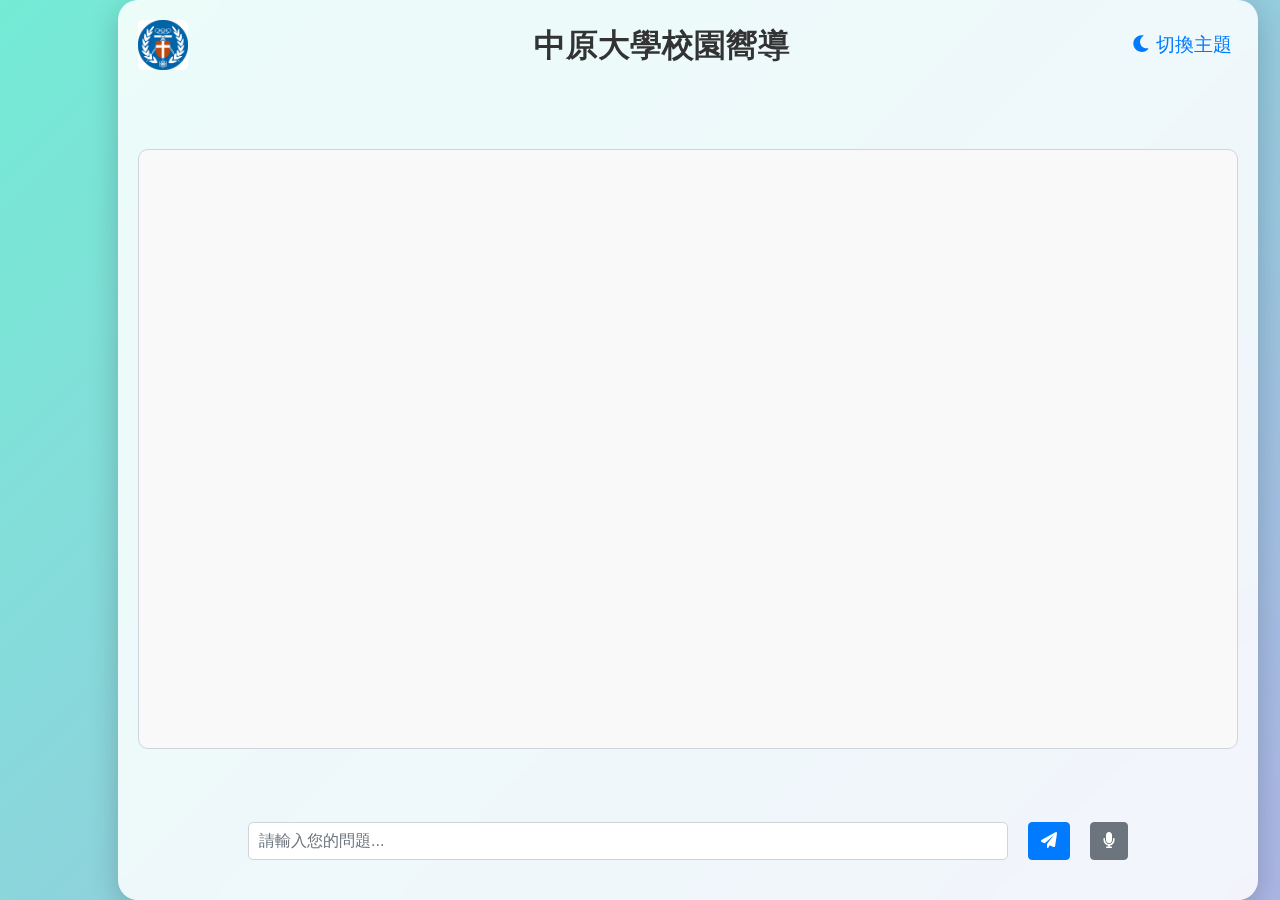
<file: index.html>
<!DOCTYPE html>
<html lang="en">
<head>
    <meta charset="UTF-8">
    <meta name="viewport" content="width=device-width, initial-scale=1.0">
    <title>中原大學報你知</title>
    <meta name="viewport" content="width=device-width, initial-scale=1.0">
    <link rel="stylesheet" href="https://cdnjs.cloudflare.com/ajax/libs/font-awesome/6.0.0-beta3/css/all.min.css">
    <link rel="stylesheet" href="https://stackpath.bootstrapcdn.com/bootstrap/4.5.2/css/bootstrap.min.css">
    <link rel="stylesheet" href="style_test.css">  <!-- 連接CSS -->
    <!--link rel="stylesheet" href="style_mobile.css"--> ＃手機版視窗
</head>
<body>

<div class="background"></div> <!-- 背景元素 -->
<div class="container">
    <div class="chat-container">
        <div class="chat-header">
            <img src="cycu_image.png" alt="Chat Header Image" class="header-image">
            <h2>中原大學校園嚮導</h2>
            <button class="theme-toggle" id="theme-toggle">
                <i class="fas fa-moon"></i> 切換主題
            </button>
        </div>
        <div class="chat-box" id="chat-box">
            <!-- 對話內容將動態插入 -->
        </div>
        <div class="input-area">
            <input type="text" id="user-input" placeholder="請輸入您的問題..." class="form-control">
            <button id="send-btn" class="btn btn-primary"><i class="fas fa-paper-plane"></i></button>
            <button id="voice-btn" class="btn btn-secondary"><i class="fas fa-microphone"></i></button>
        </div>
        <div id="loading" class="loading">
            <i class="fas fa-spinner fa-spin"></i> 正在加載...
        </div>
    </div>
</div>

<script src="script_test.js"></script>  <!-- 連接JavaScript -->
</body>
</html>
</file>
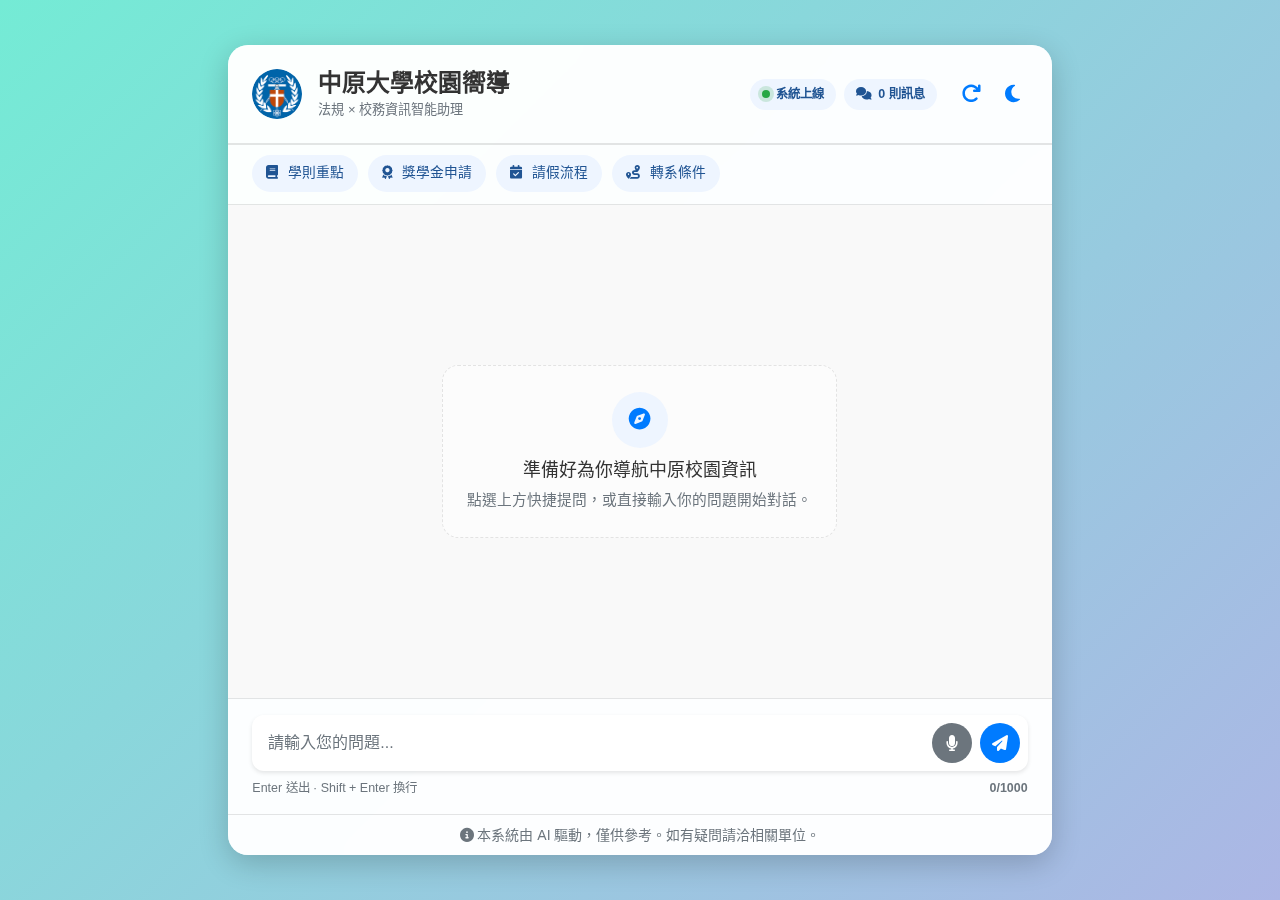
<file: CYCU-ChatBot/frontend/index.html>
<!DOCTYPE html>
<html lang="zh-TW">
<head>
    <meta charset="UTF-8">
    <meta name="viewport" content="width=device-width, initial-scale=1.0">
    <meta name="description" content="中原大學智能問答系統 - 快速查詢學校規章制度與相關資訊">
    <meta name="keywords" content="中原大學,CYCU,問答系統,校園資訊">
    <title>中原大學智能問答系統</title>
    
    <!-- Font Awesome Icons -->
    <link rel="stylesheet" href="https://cdnjs.cloudflare.com/ajax/libs/font-awesome/6.4.0/css/all.min.css">
    
    <!-- Bootstrap CSS -->
    <link rel="stylesheet" href="https://stackpath.bootstrapcdn.com/bootstrap/4.5.2/css/bootstrap.min.css">
    
    <!-- Custom CSS -->
    <link rel="stylesheet" href="assets/css/main.css">
    
    <!-- Mobile CSS -->
    <link rel="stylesheet" media="(max-width: 768px)" href="assets/css/mobile.css">
</head>
<body>
    <!-- 背景效果 -->
    <div class="background"></div>
    
    <!-- 主容器 -->
    <div class="container-fluid h-100">
        <div class="row h-100 justify-content-center align-items-center">
            <div class="col-12 col-md-10 col-lg-8">
                <div class="chat-container">
                    <!-- 聊天標題欄 -->
                    <div class="chat-header">
                        <div class="header-left">
                            <img src="assets/images/cycu_logo.png" alt="中原大學校徽" class="header-logo">
                            <div class="header-title-group">
                                <h2 class="header-title">中原大學校園嚮導</h2>
                                <p class="header-subtitle">法規 × 校務資訊智能助理</p>
                            </div>
                        </div>
                        <div class="header-right">
                            <div class="header-meta">
                                <span class="status-pill">
                                    <span class="status-dot"></span>
                                    系統上線
                                </span>
                                <span class="status-pill" id="message-count-pill">
                                    <i class="fas fa-comments"></i>
                                    0 則訊息
                                </span>
                            </div>
                            <button class="btn-icon" id="reset-btn" title="清除對話">
                                <i class="fas fa-redo"></i>
                            </button>
                            <button class="btn-icon" id="theme-toggle" title="切換主題">
                                <i class="fas fa-moon"></i>
                            </button>
                        </div>
                    </div>

                    <!-- 快捷提問 -->
                    <div class="quick-prompts" id="quick-prompts">
                        <button class="prompt-chip" data-prompt="中原大學學則有哪些重點？">
                            <i class="fas fa-book"></i> 學則重點
                        </button>
                        <button class="prompt-chip" data-prompt="中原大學獎學金有哪些申請方式？">
                            <i class="fas fa-award"></i> 獎學金申請
                        </button>
                        <button class="prompt-chip" data-prompt="學生請假的流程與規定是什麼？">
                            <i class="fas fa-calendar-check"></i> 請假流程
                        </button>
                        <button class="prompt-chip" data-prompt="中原大學轉系需要符合哪些條件？">
                            <i class="fas fa-route"></i> 轉系條件
                        </button>
                    </div>

                    <!-- 聊天訊息區 -->
                    <div class="chat-box" id="chat-box">
                        <div class="chat-empty-state" id="chat-empty-state">
                            <div class="empty-icon">
                                <i class="fas fa-compass"></i>
                            </div>
                            <h3>準備好為你導航中原校園資訊</h3>
                            <p>點選上方快捷提問，或直接輸入你的問題開始對話。</p>
                        </div>
                    </div>

                    <!-- 輸入區域 -->
                    <div class="input-area">
                        <div class="input-wrapper">
                            <textarea 
                                id="user-input" 
                                class="form-control" 
                                placeholder="請輸入您的問題..." 
                                rows="1"
                                maxlength="1000"
                            ></textarea>
                            <div class="input-actions">
                                <button class="btn btn-voice" id="voice-btn" title="語音輸入">
                                    <i class="fas fa-microphone"></i>
                                </button>
                                <button class="btn btn-send" id="send-btn" title="發送">
                                    <i class="fas fa-paper-plane"></i>
                                </button>
                            </div>
                        </div>
                        <div class="input-meta">
                            <span class="typing-hint">Enter 送出 · Shift + Enter 換行</span>
                            <span class="char-counter" id="char-counter">0/1000</span>
                        </div>
                    </div>

                    <!-- 載入動畫 -->
                    <div class="loading" id="loading">
                        <div class="loading-dots">
                            <span></span>
                            <span></span>
                            <span></span>
                        </div>
                        <p>正在思考中...</p>
                    </div>

                    <!-- 頁腳 -->
                    <div class="chat-footer">
                        <small class="text-muted">
                            <i class="fas fa-info-circle"></i> 
                            本系統由 AI 驅動，僅供參考。如有疑問請洽相關單位。
                        </small>
                    </div>
                </div>
            </div>
        </div>
    </div>

    <div class="toast-container" id="toast-container" aria-live="polite"></div>

    <!-- JavaScript -->
    <script src="assets/js/app.js"></script>
</body>
</html>
</file>
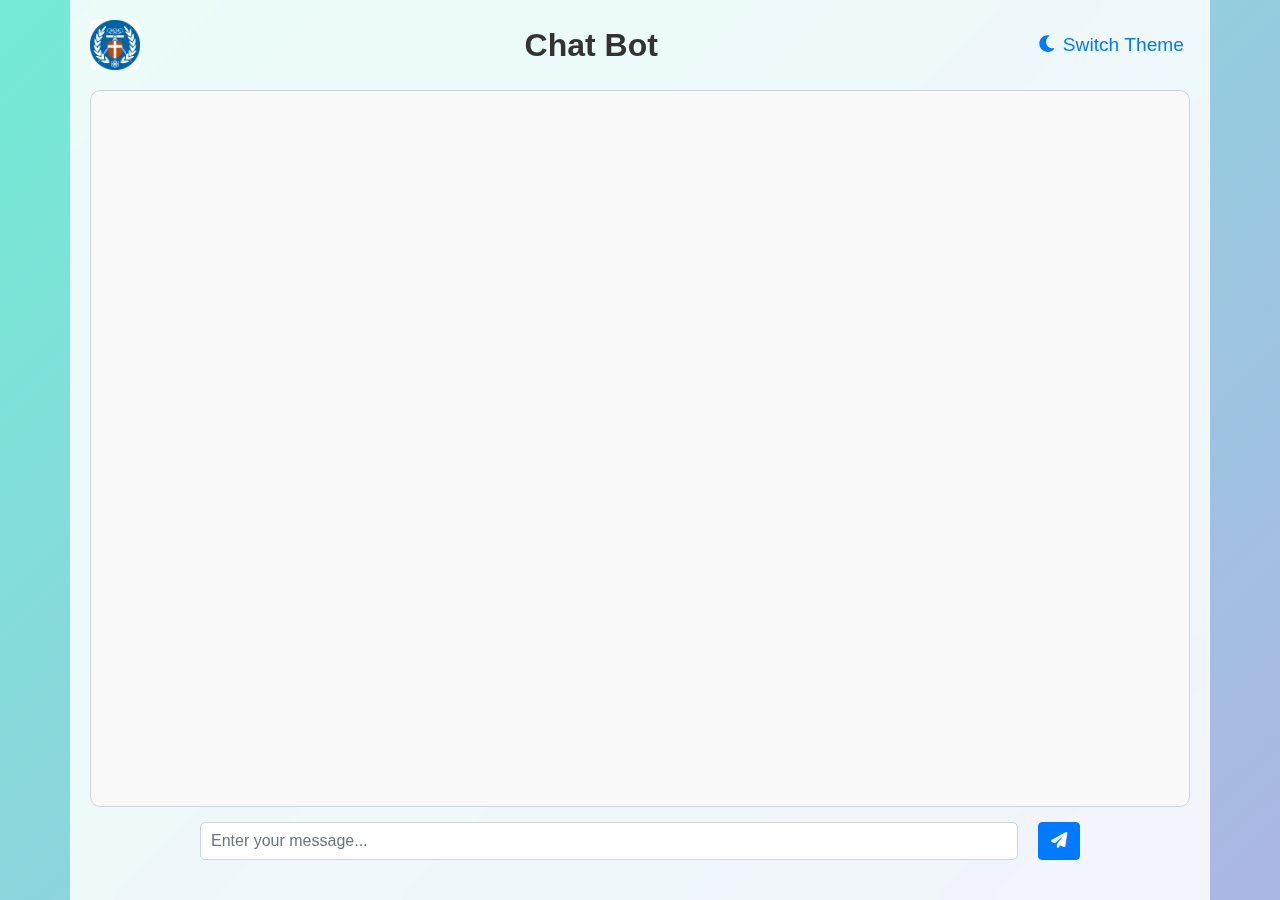
<file: index1.html>
<!DOCTYPE html>
<html lang="en">
<head>
    <meta charset="UTF-8">
    <meta name="viewport" content="width=device-width, initial-scale=1.0">
    <title>Chat Window</title>
    <link rel="stylesheet" href="https://cdnjs.cloudflare.com/ajax/libs/font-awesome/6.0.0-beta3/css/all.min.css">
    <link rel="stylesheet" href="https://stackpath.bootstrapcdn.com/bootstrap/4.5.2/css/bootstrap.min.css">
    <link rel="stylesheet" href="style.css">  <!-- 連接CSS -->
</head>
<body>

<div class="background"></div> <!-- 背景元素 -->
<div class="container">
    <div class="chat-container">
        <div class="chat-header">
            <img src="cycu_image.png" alt="Chat Header Image" class="header-image">
            <h2>Chat Bot</h2>
            <button class="theme-toggle" id="theme-toggle">
                <i class="fas fa-moon"></i> Switch Theme
            </button>
        </div>
        <div class="chat-box" id="chat-box">
            <!-- 對話內容將動態插入 -->
        </div>
        <div class="input-area">
            <input type="text" id="user-input" placeholder="Enter your message..." class="form-control">
            <button id="send-btn" class="btn btn-primary"><i class="fas fa-paper-plane"></i></button>
        </div>
        <div id="loading" class="loading">
            <i class="fas fa-spinner fa-spin"></i> Loading...
        </div>
    </div>
</div>

<script src="script.js"></script>  <!-- 連接JavaScript -->
</body>
</html>
</file>
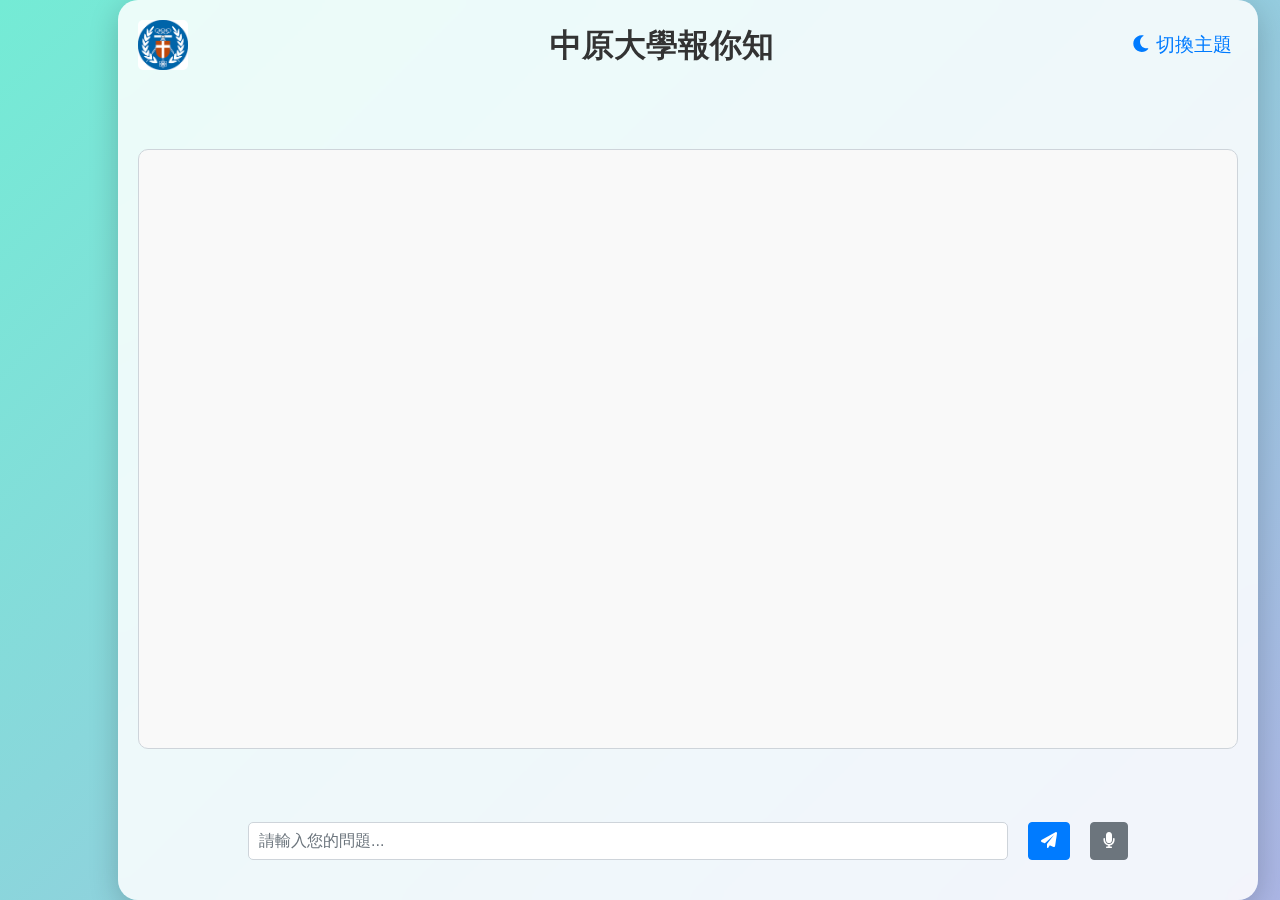
<file: index_test.html>
<!DOCTYPE html>
<html lang="en">
<head>
    <meta charset="UTF-8">
    <meta name="viewport" content="width=device-width, initial-scale=1.0">
    <title>中原大學報你知</title>
    <meta name="viewport" content="width=device-width, initial-scale=1.0">
    <link rel="stylesheet" href="https://cdnjs.cloudflare.com/ajax/libs/font-awesome/6.0.0-beta3/css/all.min.css">
    <link rel="stylesheet" href="https://stackpath.bootstrapcdn.com/bootstrap/4.5.2/css/bootstrap.min.css">
    <link rel="stylesheet" href="style_test.css">  <!-- 連接CSS -->
    <link rel="stylesheet" href="style_mobile.css"> ＃手機版視窗
</head>
<body>

<div class="background"></div> <!-- 背景元素 -->
<div class="container">
    <div class="chat-container">
        <div class="chat-header">
            <img src="cycu_image.png" alt="Chat Header Image" class="header-image">
            <h2>中原大學報你知</h2>
            <button class="theme-toggle" id="theme-toggle">
                <i class="fas fa-moon"></i> 切換主題
            </button>
        </div>
        <div class="chat-box" id="chat-box">
            <!-- 對話內容將動態插入 -->
        </div>
        <div class="input-area">
            <input type="text" id="user-input" placeholder="請輸入您的問題..." class="form-control">
            <button id="send-btn" class="btn btn-primary"><i class="fas fa-paper-plane"></i></button>
            <button id="voice-btn" class="btn btn-secondary"><i class="fas fa-microphone"></i></button>
        </div>
        <div id="loading" class="loading">
            <i class="fas fa-spinner fa-spin"></i> 正在加載...
        </div>
    </div>
</div>

<script src="script_test.js"></script>  <!-- 連接JavaScript -->
</body>
</html>
</file>
<file: style_test.css>
* {
    box-sizing: border-box;
}

body {
    font-family: 'Arial', sans-serif;
    margin: 0;
    padding: 0;
    display: flex;
    justify-content: center; /* 水平置中 */
    align-items: center;    /* 垂直置中 */
    height: 100vh;          /* 佔滿整個視窗高度 */
    width: 100vw;           /* 佔滿整個視窗寬度 */
    overflow: hidden;       /* 隱藏超出部分 */
    background: linear-gradient(135deg, #74ebd5, #acb6e5);
}

.background {
    position: absolute;
    top: 0;
    left: 0;
    width: 100%;
    height: 100%;
    background: linear-gradient(135deg, #74ebd5, #acb6e5);
    z-index: 1;
}

.container {
    width: 100%;
    height: 100%;
    margin: 0;
    position: relative;
    z-index: 2;
    padding: 0;
}

.chat-container {
    background-color: rgba(255, 255, 255, 0.85);
    border-radius: 20px;
    box-shadow: 0 8px 30px rgba(0, 0, 0, 0.2);
    padding: 20px;
    backdrop-filter: blur(10px);
    transition: all 0.3s ease;
    display: flex;
    flex-direction: column;
    height: 100%;
    justify-content: space-between;
}

.chat-header {
    display: flex;
    justify-content: space-between;
    align-items: center;
    margin-bottom: 20px;
}

h2 {
    margin: 0;
    font-weight: bold;
    color: #333;
}

.theme-toggle {
    border: none;
    background: transparent;
    cursor: pointer;
    font-size: 1.2rem;
    color: #007bff;
}

.chat-box {
    background-color: #f9f9f9;
    height: 600px;
    overflow-y: scroll;
    padding: 10px;
    border-radius: 10px;
    margin-bottom: 15px;
    border: 1px solid #ced4da;
}

.message {
    padding: 10px;
    margin: 5px 0;
    border-radius: 10px;
    max-width: 80%;
    display: flex;
    align-items: center;
}

.user-message {
    background-color: #007bff;
    color: white;
    text-align: right;
    margin-left: auto;
}

.bot-message {
    background-color: #e2e3e5;
    color: black;
    text-align: left;
}

.input-area {
    display: flex;
    gap: 10px;
    margin-left: 10%;
    margin-right: 10%;
    margin-bottom: 20px;
}

#user-input {
    flex: 1;
    padding: 10px;
    border: 1px solid #ced4da;
    border-radius: 5px;
}

#send-btn, #voice-btn {
    margin-left: 10px;
}

.loading {
    display: none;
    text-align: center;
    margin-top: 10px;
}

/* 暗黑模式 */
.dark-theme {
    background-color: #121212;
}

.dark-theme .chat-container {
    background-color: #2a2a2a;
}

.dark-theme .chat-box {
    background-color: #3b3b3b;
}

.dark-theme .user-message {
    background-color: #1e90ff;
}

.dark-theme .bot-message {
    background-color: #444444;
}

.dark-theme h2, .dark-theme .theme-toggle {
    color: white;
}

.header-image {
    width: 50px;
    height: auto;
    margin-right: 10px;
    border-radius: 5px;
}

/* 手機版響應式設計 */
@media (max-width: 768px) {
    .chat-container {
        width: 100%;
        padding: 10px;
        margin: 0;
        border-radius: 0;
    }

    .chat-header {
        flex-direction: column;
        align-items: flex-start;
    }

    .chat-header h2 {
        font-size: 1.5rem;
    }

    .chat-box {
        height: 50vh;
    }

    .input-area {
        flex-direction: column;
        gap: 5px;
        margin-left: 0;
        margin-right: 0;
    }

    #user-input, #send-btn, #voice-btn {
        width: 100%;
        margin: 0;
    }

    #send-btn, #voice-btn {
        margin-top: 10px;
    }
}
</file>
<file: CYCU-ChatBot/frontend/assets/css/main.css>
/**
 * CYCU ChatBot - Main Styles
 * 中原大學智能問答系統 - 主要樣式
 */

/* ========== 全域設定 ========== */
:root {
    /* 顏色變數 */
    --primary-color: #007bff;
    --secondary-color: #6c757d;
    --success-color: #28a745;
    --danger-color: #dc3545;
    --warning-color: #ffc107;
    --info-color: #17a2b8;
    
    /* 背景顏色 */
    --bg-gradient-start: #74ebd5;
    --bg-gradient-end: #acb6e5;
    --chat-container-bg: rgba(255, 255, 255, 0.95);
    --chat-box-bg: #f9f9f9;
    --user-message-bg: #007bff;
    --bot-message-bg: #e9ecef;
    --chip-bg: #eef5ff;
    --chip-hover-bg: #dbeaff;
    --chip-text: #205493;
    --border-soft: rgba(0, 0, 0, 0.1);
    --surface-soft: rgba(255, 255, 255, 0.5);
    
    /* 文字顏色 */
    --text-primary: #333;
    --text-secondary: #6c757d;
    --text-light: #fff;
    
    /* 陰影 */
    --shadow-sm: 0 2px 4px rgba(0, 0, 0, 0.1);
    --shadow-md: 0 4px 16px rgba(0, 0, 0, 0.15);
    --shadow-lg: 0 8px 30px rgba(0, 0, 0, 0.2);
    
    /* 圓角 */
    --border-radius-sm: 8px;
    --border-radius-md: 12px;
    --border-radius-lg: 20px;
    
    /* 間距 */
    --spacing-sm: 8px;
    --spacing-md: 16px;
    --spacing-lg: 24px;
}

/* 暗色主題變數 */
body.dark-theme {
    --bg-gradient-start: #1a1a2e;
    --bg-gradient-end: #16213e;
    --chat-container-bg: rgba(42, 42, 42, 0.95);
    --chat-box-bg: #2d2d2d;
    --user-message-bg: #1e90ff;
    --bot-message-bg: #3a3a3a;
    --chip-bg: #31395a;
    --chip-hover-bg: #3a446b;
    --chip-text: #d4e1ff;
    --border-soft: rgba(255, 255, 255, 0.12);
    --surface-soft: rgba(0, 0, 0, 0.3);
    --text-primary: #e0e0e0;
    --text-secondary: #b0b0b0;
}

/* 重置樣式 */
* {
    margin: 0;
    padding: 0;
    box-sizing: border-box;
}

/* ========== 基礎樣式 ========== */
body {
    font-family: 'Segoe UI', 'Microsoft JhengHei', Arial, sans-serif;
    background: linear-gradient(135deg, var(--bg-gradient-start), var(--bg-gradient-end));
    color: var(--text-primary);
    overflow: hidden;
    height: 100vh;
    transition: all 0.3s ease;
}

html, body {
    height: 100%;
    width: 100%;
}

/* 背景效果 */
.background {
    position: fixed;
    top: 0;
    left: 0;
    width: 100%;
    height: 100%;
    background: linear-gradient(135deg, var(--bg-gradient-start), var(--bg-gradient-end));
    z-index: -1;
    animation: gradientShift 15s ease infinite;
}

@keyframes gradientShift {
    0%, 100% {
        opacity: 1;
    }
    50% {
        opacity: 0.8;
    }
}

/* ========== 聊天容器 ========== */
.chat-container {
    background: var(--chat-container-bg);
    border-radius: var(--border-radius-lg);
    box-shadow: var(--shadow-lg);
    backdrop-filter: blur(15px);
    height: 90vh;
    max-height: 900px;
    display: flex;
    flex-direction: column;
    overflow: hidden;
    transition: all 0.3s ease;
}

/* ========== 標題欄 ========== */
.chat-header {
    display: flex;
    justify-content: space-between;
    align-items: center;
    padding: var(--spacing-lg);
    border-bottom: 2px solid var(--border-soft);
    background: var(--surface-soft);
}

body.dark-theme .chat-header {
    background: var(--surface-soft);
    border-bottom-color: var(--border-soft);
}

.header-left {
    display: flex;
    align-items: center;
    gap: var(--spacing-md);
}

.header-title-group {
    display: flex;
    flex-direction: column;
    gap: 2px;
}

.header-logo {
    width: 50px;
    height: 50px;
    border-radius: 50%;
    object-fit: cover;
}

.header-title {
    font-size: 1.5rem;
    font-weight: 600;
    color: var(--text-primary);
    margin: 0;
}

.header-subtitle {
    margin: 0;
    font-size: 0.82rem;
    color: var(--text-secondary);
}

.header-right {
    display: flex;
    align-items: center;
    gap: var(--spacing-sm);
}

.header-meta {
    display: flex;
    align-items: center;
    gap: var(--spacing-sm);
    margin-right: var(--spacing-sm);
}

.status-pill {
    display: inline-flex;
    align-items: center;
    gap: 6px;
    background: var(--chip-bg);
    color: var(--chip-text);
    border-radius: 999px;
    padding: 6px 12px;
    font-size: 0.78rem;
    font-weight: 600;
}

.status-dot {
    width: 8px;
    height: 8px;
    border-radius: 50%;
    background: var(--success-color);
    box-shadow: 0 0 0 4px rgba(40, 167, 69, 0.18);
}

.btn-icon {
    background: transparent;
    border: none;
    color: var(--primary-color);
    font-size: 1.25rem;
    padding: var(--spacing-sm);
    cursor: pointer;
    border-radius: var(--border-radius-sm);
    transition: all 0.2s ease;
}

.btn-icon:hover {
    background: var(--chip-hover-bg);
    transform: scale(1.1);
}

/* ========== 快捷提問區 ========== */
.quick-prompts {
    display: flex;
    gap: 10px;
    padding: 10px var(--spacing-lg) 12px;
    overflow-x: auto;
    background: var(--surface-soft);
    border-bottom: 1px solid var(--border-soft);
}

.quick-prompts::-webkit-scrollbar {
    height: 6px;
}

.quick-prompts::-webkit-scrollbar-thumb {
    background: rgba(0, 0, 0, 0.2);
    border-radius: 999px;
}

.prompt-chip {
    border: none;
    border-radius: 999px;
    padding: 8px 14px;
    font-size: 0.86rem;
    white-space: nowrap;
    color: var(--chip-text);
    background: var(--chip-bg);
    cursor: pointer;
    transition: all 0.2s ease;
}

.prompt-chip i {
    margin-right: 6px;
}

.prompt-chip:hover:not(:disabled) {
    background: var(--chip-hover-bg);
    transform: translateY(-1px);
}

.prompt-chip:disabled {
    opacity: 0.5;
    cursor: not-allowed;
}

/* ========== 訊息區域 ========== */
.chat-box {
    flex: 1;
    overflow-y: auto;
    display: flex;
    flex-direction: column;
    padding: var(--spacing-lg);
    background: var(--chat-box-bg);
    scroll-behavior: smooth;
}

.chat-empty-state {
    margin: auto;
    max-width: 420px;
    text-align: center;
    padding: 26px 24px;
    border-radius: 16px;
    border: 1px dashed var(--border-soft);
    background: rgba(255, 255, 255, 0.55);
}

body.dark-theme .chat-empty-state {
    background: rgba(0, 0, 0, 0.25);
}

.empty-icon {
    width: 56px;
    height: 56px;
    margin: 0 auto 12px;
    border-radius: 50%;
    display: flex;
    align-items: center;
    justify-content: center;
    background: var(--chip-bg);
    color: var(--primary-color);
    font-size: 1.35rem;
}

.chat-empty-state h3 {
    font-size: 1.12rem;
    margin-bottom: 8px;
}

.chat-empty-state p {
    margin: 0;
    color: var(--text-secondary);
    font-size: 0.92rem;
}

/* 自訂捲軸 */
.chat-box::-webkit-scrollbar {
    width: 8px;
}

.chat-box::-webkit-scrollbar-track {
    background: transparent;
}

.chat-box::-webkit-scrollbar-thumb {
    background: rgba(0, 0, 0, 0.2);
    border-radius: 4px;
}

.chat-box::-webkit-scrollbar-thumb:hover {
    background: rgba(0, 0, 0, 0.3);
}

/* ========== 訊息樣式 ========== */
.message {
    display: flex;
    align-items: flex-end;
    width: 100%;
    gap: 10px;
    margin-bottom: var(--spacing-md);
    animation: messageSlideIn 0.3s ease;
}

@keyframes messageSlideIn {
    from {
        opacity: 0;
        transform: translateY(10px);
    }
    to {
        opacity: 1;
        transform: translateY(0);
    }
}

.user-message {
    justify-content: flex-end;
}

.bot-message {
    justify-content: flex-start;
}

.message-bubble {
    max-width: min(75%, 680px);
    display: flex;
    flex-direction: column;
}

.user-message .message-bubble {
    align-items: flex-end;
}

.bot-message .message-bubble {
    align-items: flex-start;
}

.message-avatar {
    width: 34px;
    height: 34px;
    border-radius: 50%;
    display: flex;
    align-items: center;
    justify-content: center;
    flex-shrink: 0;
    color: #fff;
    font-size: 0.9rem;
}

.bot-message .message-avatar {
    background: linear-gradient(135deg, #2f80ed, #56ccf2);
}

.user-message .message-avatar {
    background: linear-gradient(135deg, #6c63ff, #8f94fb);
}

.message-content {
    padding: 12px 16px;
    border-radius: var(--border-radius-md);
    line-height: 1.5;
    word-wrap: break-word;
    box-shadow: var(--shadow-sm);
}

.user-message .message-content {
    background: var(--user-message-bg);
    color: var(--text-light);
    border-bottom-right-radius: 4px;
}

.bot-message .message-content {
    background: var(--bot-message-bg);
    color: var(--text-primary);
    border-bottom-left-radius: 4px;
}

.message-meta {
    display: flex;
    align-items: center;
    gap: 8px;
    margin-top: 4px;
}

.message-timestamp {
    font-size: 0.75rem;
    color: var(--text-secondary);
    padding: 0 4px;
}

.message-copy-btn {
    border: none;
    border-radius: 999px;
    padding: 3px 8px;
    font-size: 0.72rem;
    background: var(--chip-bg);
    color: var(--chip-text);
    cursor: pointer;
    transition: all 0.2s ease;
}

.message-copy-btn:hover {
    background: var(--chip-hover-bg);
}

.typing-message .message-content {
    padding: 10px 14px;
}

.typing-bubble {
    display: inline-flex;
    gap: 5px;
}

.typing-dot {
    width: 7px;
    height: 7px;
    border-radius: 50%;
    background: var(--text-secondary);
    animation: typingPulse 1.1s infinite ease-in-out;
}

.typing-dot:nth-child(2) {
    animation-delay: 0.15s;
}

.typing-dot:nth-child(3) {
    animation-delay: 0.3s;
}

@keyframes typingPulse {
    0%, 100% { opacity: 0.35; transform: translateY(0); }
    50% { opacity: 1; transform: translateY(-3px); }
}

/* ========== 輸入區域 ========== */
.input-area {
    padding: var(--spacing-md) var(--spacing-lg);
    background: var(--surface-soft);
    border-top: 1px solid var(--border-soft);
}

body.dark-theme .input-area {
    background: var(--surface-soft);
    border-top-color: var(--border-soft);
}

.input-wrapper {
    display: flex;
    align-items: flex-end;
    gap: var(--spacing-sm);
    background: white;
    border-radius: var(--border-radius-md);
    padding: var(--spacing-sm);
    box-shadow: var(--shadow-sm);
}

body.dark-theme .input-wrapper {
    background: #2d2d2d;
}

#user-input {
    flex: 1;
    border: none;
    outline: none;
    resize: none;
    font-size: 1rem;
    line-height: 1.5;
    padding: var(--spacing-sm);
    background: transparent;
    color: var(--text-primary);
    max-height: 120px;
}

#user-input::placeholder {
    color: var(--text-secondary);
}

.input-actions {
    display: flex;
    gap: var(--spacing-sm);
}

.input-meta {
    margin-top: 8px;
    display: flex;
    justify-content: space-between;
    align-items: center;
    color: var(--text-secondary);
    font-size: 0.78rem;
}

.char-counter {
    font-weight: 600;
}

.char-counter.warn {
    color: #d97706;
}

.char-counter.danger {
    color: var(--danger-color);
}

.btn-voice,
.btn-send {
    width: 40px;
    height: 40px;
    border-radius: 50%;
    border: none;
    display: flex;
    align-items: center;
    justify-content: center;
    cursor: pointer;
    transition: all 0.2s ease;
}

.btn-voice {
    background: var(--secondary-color);
    color: white;
}

.btn-voice:hover {
    background: #5a6268;
    transform: scale(1.05);
}

.btn-voice.recording {
    background: var(--danger-color);
    animation: pulse 1s infinite;
}

@keyframes pulse {
    0%, 100% {
        transform: scale(1);
    }
    50% {
        transform: scale(1.1);
    }
}

.btn-send {
    background: var(--primary-color);
    color: white;
}

.btn-send:hover:not(:disabled) {
    background: #0056b3;
    transform: scale(1.05);
}

.btn-send:disabled {
    opacity: 0.5;
    cursor: not-allowed;
}

/* ========== 載入動畫 ========== */
.loading {
    display: none;
    flex-direction: row;
    align-items: center;
    justify-content: center;
    gap: 10px;
    padding: 8px var(--spacing-md) 14px;
    color: var(--text-secondary);
}

.loading-dots {
    display: flex;
    gap: 6px;
    margin-bottom: var(--spacing-sm);
}

.loading-dots span {
    width: 10px;
    height: 10px;
    border-radius: 50%;
    background: var(--primary-color);
    animation: bounce 1.4s infinite ease-in-out both;
}

.loading-dots span:nth-child(1) {
    animation-delay: -0.32s;
}

.loading-dots span:nth-child(2) {
    animation-delay: -0.16s;
}

@keyframes bounce {
    0%, 80%, 100% {
        transform: scale(0);
        opacity: 0.5;
    }
    40% {
        transform: scale(1);
        opacity: 1;
    }
}

/* ========== 頁腳 ========== */
.chat-footer {
    padding: var(--spacing-sm) var(--spacing-lg);
    text-align: center;
    border-top: 1px solid var(--border-soft);
    background: var(--surface-soft);
}

body.dark-theme .chat-footer {
    background: var(--surface-soft);
    border-top-color: var(--border-soft);
}

.chat-footer small {
    color: var(--text-secondary);
    font-size: 0.875rem;
}

/* ========== 響應式設計 ========== */
@media (max-width: 768px) {
    .chat-container {
        height: 100vh;
        max-height: 100vh;
        border-radius: 0;
    }

    .header-logo {
        width: 40px;
        height: 40px;
    }

    .header-title {
        font-size: 1.25rem;
    }

    .header-meta {
        display: none;
    }

    .chat-empty-state {
        padding: 20px 16px;
    }

    .message-bubble {
        max-width: 85%;
    }

    .typing-hint {
        display: none;
    }
}

/* ========== Toast 通知 ========== */
.toast-container {
    position: fixed;
    right: 18px;
    bottom: 18px;
    display: flex;
    flex-direction: column;
    gap: 10px;
    z-index: 9999;
}

.toast-item {
    min-width: 220px;
    max-width: 320px;
    border-radius: 12px;
    box-shadow: var(--shadow-md);
    padding: 10px 14px;
    color: #fff;
    display: flex;
    align-items: center;
    gap: 8px;
    animation: toastIn 0.25s ease;
}

.toast-item.info { background: #0ea5e9; }
.toast-item.success { background: #16a34a; }
.toast-item.warning { background: #d97706; }
.toast-item.error { background: #dc2626; }

@keyframes toastIn {
    from { opacity: 0; transform: translateY(10px); }
    to { opacity: 1; transform: translateY(0); }
}

/* ========== 工具類別 ========== */
.text-muted {
    color: var(--text-secondary) !important;
}

.d-none {
    display: none !important;
}

.d-flex {
    display: flex !important;
}

/* ========== 動畫效果 ========== */
@media (prefers-reduced-motion: reduce) {
    *,
    *::before,
    *::after {
        animation-duration: 0.01ms !important;
        animation-iteration-count: 1 !important;
        transition-duration: 0.01ms !important;
    }
}
</file>
<file: CYCU-ChatBot/frontend/assets/css/mobile.css>
/**
 * CYCU ChatBot - Mobile Responsive Styles
 * 中原大學智能問答系統 - 手機響應式樣式
 */

/* 手機版樣式 (最大寬度 768px) */
@media (max-width: 768px) {
    /* 容器調整 */
    .chat-container {
        height: 100vh !important;
        max-height: 100vh !important;
        border-radius: 0 !important;
        width: 100vw;
    }

    /* 標題欄調整 */
    .chat-header {
        padding: 12px 16px;
    }

    .header-title-group {
        max-width: 220px;
    }

    .header-subtitle {
        font-size: 0.72rem;
        white-space: nowrap;
        overflow: hidden;
        text-overflow: ellipsis;
    }

    .header-logo {
        width: 35px !important;
        height: 35px !important;
    }

    .header-title {
        font-size: 1.1rem !important;
    }

    .btn-icon {
        font-size: 1rem;
        padding: 6px;
    }

    /* 快捷提問區調整 */
    .quick-prompts {
        padding: 8px 12px 10px;
        gap: 8px;
    }

    .prompt-chip {
        font-size: 0.78rem;
        padding: 7px 11px;
    }

    /* 訊息區域調整 */
    .chat-box {
        padding: 12px;
    }

    .message {
        gap: 8px;
    }

    .message-bubble {
        max-width: 88% !important;
    }

    .message-avatar {
        width: 30px;
        height: 30px;
        font-size: 0.8rem;
    }

    .message-content {
        padding: 10px 14px;
        font-size: 0.95rem;
    }

    /* 輸入區域調整 */
    .input-area {
        padding: 12px;
    }

    .input-wrapper {
        padding: 6px;
    }

    .input-meta {
        font-size: 0.72rem;
    }

    #user-input {
        font-size: 16px; /* 防止 iOS 自動縮放 */
    }

    .btn-voice,
    .btn-send {
        width: 36px;
        height: 36px;
    }

    /* 頁腳調整 */
    .chat-footer {
        padding: 8px 12px;
    }

    .chat-footer small {
        font-size: 0.75rem;
    }

    /* 載入動畫調整 */
    .loading-dots span {
        width: 8px;
        height: 8px;
    }

    .toast-container {
        left: 12px;
        right: 12px;
        bottom: 12px;
    }

    .toast-item {
        min-width: 100%;
        max-width: 100%;
    }
}

/* 小手機版樣式 (最大寬度 375px) */
@media (max-width: 375px) {
    .header-title {
        font-size: 1rem !important;
    }

    .message-content {
        font-size: 0.9rem;
    }

    .header-subtitle {
        display: none;
    }

    .input-wrapper {
        flex-wrap: wrap;
    }

    #user-input {
        min-width: 100%;
    }

    .input-actions {
        width: 100%;
        justify-content: flex-end;
        margin-top: 6px;
    }

    .quick-prompts {
        padding-top: 6px;
    }
}

/* 橫向顯示模式 */
@media (max-width: 768px) and (orientation: landscape) {
    .chat-container {
        height: 100vh;
    }

    .chat-header {
        padding: 8px 12px;
    }

    .header-logo {
        width: 30px !important;
        height: 30px !important;
    }

    .header-title {
        font-size: 1rem !important;
    }

    .chat-box {
        padding: 8px;
    }

    .quick-prompts {
        padding: 6px 10px 8px;
    }

    .input-area {
        padding: 8px;
    }
}

/* 平板樣式 (768px - 1024px) */
@media (min-width: 769px) and (max-width: 1024px) {
    .chat-container {
        height: 85vh;
        max-height: 800px;
    }

    .message {
        max-width: 80%;
    }
}

/* Touch 設備優化 */
@media (hover: none) and (pointer: coarse) {
    /* 增大可點擊區域 */
    .btn-icon {
        min-width: 44px;
        min-height: 44px;
    }

    .btn-voice,
    .btn-send {
        min-width: 44px;
        min-height: 44px;
    }

    /* 移除 hover 效果 */
    .btn-icon:hover,
    .btn-voice:hover,
    .btn-send:hover {
        transform: none;
    }

    /* 添加點擊效果 */
    .btn-icon:active,
    .btn-voice:active,
    .btn-send:active {
        opacity: 0.7;
    }
}
</file>
<file: style.css>
* {
    box-sizing: border-box;
}

body {
    font-family: 'Arial', sans-serif;
    margin: 0;
    padding: 0;
    display: flex;
    justify-content: center;
    align-items: center;
    height: 100vh;
    position: relative;
    overflow: hidden;
}

.background {
    position: absolute;
    top: 0;
    left: 0;
    width: 100%;
    height: 100%;
    background: linear-gradient(135deg, #74ebd5, #acb6e5);
    z-index: 1;
}

.container {
    width: 100%;  /* 占滿螢幕寬度 */
    height: 100%; /* 占滿螢幕高度 */
    position: relative;
    z-index: 2;
    padding: 0;
}

.chat-container {
    background-color: rgba(255, 255, 255, 0.85);
    border-radius: 0;  /* 移除圓角，讓視窗完全貼合螢幕 */
    box-shadow: none;  /* 移除陰影 */
    padding: 20px;
    backdrop-filter: blur(10px);
    display: flex;
    flex-direction: column;
    height: 100%;
    width: 100%;
    justify-content: space-between;
}

.chat-header {
    display: flex;
    justify-content: space-between;
    align-items: center;
    margin-bottom: 20px;
}

h2 {
    margin: 0;
    font-weight: bold;
    color: #333;
}

.theme-toggle {
    border: none;
    background: transparent;
    cursor: pointer;
    font-size: 1.2rem;
    color: #007bff;
}

.chat-box {
    background-color: #f9f9f9;
    flex-grow: 1; /* 讓 chat-box 撐滿剩餘空間 */
    overflow-y: scroll;
    padding: 10px;
    border-radius: 10px;
    margin-bottom: 15px;
    border: 1px solid #ced4da;
}

.message {
    padding: 10px;
    margin: 5px 0;
    border-radius: 10px;
    max-width: 80%;
    display: flex;
    align-items: center;
}

.user-message {
    background-color: #007bff;
    color: white;
    text-align: right;
    margin-left: auto;
}

.bot-message {
    background-color: #e2e3e5;
    color: black;
    text-align: left;
}

.input-area {
    display: flex;
    gap: 10px;
    margin-left: 10%;
    margin-right: 10%;
    margin-bottom: 20px;
}

#user-input {
    flex: 1;
    padding: 10px;
    border: 1px solid #ced4da;
    border-radius: 5px;
}

#send-btn {
    margin-left: 10px;
}

.loading {
    display: none;
    text-align: center;
    margin-top: 10px;
}

/* 暗黑模式 */
.dark-theme {
    background-color: #121212;
}

.dark-theme .chat-container {
    background-color: #2a2a2a;
}

.dark-theme .chat-box {
    background-color: #3b3b3b;
}

.dark-theme .user-message {
    background-color: #1e90ff;
}

.dark-theme .bot-message {
    background-color: #444444;
}

.dark-theme h2, .dark-theme .theme-toggle {
    color: white;
}

.header-content {
    display: flex;
    align-items: center; /* 垂直置中 */
}

.header-image {
    width: 50px;  /* 設定圖片寬度，您可以根據需要調整 */
    height: auto; /* 高度自動調整以保持比例 */
    margin-right: 10px; /* 與標題之間的間距 */
    border-radius: 5px; /* 圓角效果 */
}
</file>
<file: style_mobile.css>
/* 手機版專屬樣式 */
@media screen and (max-width: 768px) {
    body {
        display: flex;
        flex-direction: column;
        align-items: center;
        justify-content: flex-start;
        padding: 10px;
    }

    .chat-container {
        width: 100%; /* 填滿手機螢幕 */
        height: auto; /* 高度隨內容調整 */
        border-radius: 10px; /* 減少圓角 */
        padding: 15px;
        margin-bottom: 20px;
    }

    .chat-box {
        height: 400px; /* 限制聊天框高度 */
        font-size: 14px; /* 減小字體大小 */
    }

    .input-area {
        flex-direction: column; /* 將輸入區域變為垂直排列 */
        gap: 5px;
    }

    #user-input {
        width: 100%; /* 輸入框寬度填滿 */
    }

    #send-btn, #voice-btn {
        width: 100%; /* 按鈕寬度填滿 */
        margin-left: 0;
    }

    h2 {
        font-size: 20px; /* 減小標題字體 */
    }

    .theme-toggle {
        font-size: 1rem;
    }

    .header-image {
        width: 40px; /* 縮小圖片 */
    }
}
</file>
